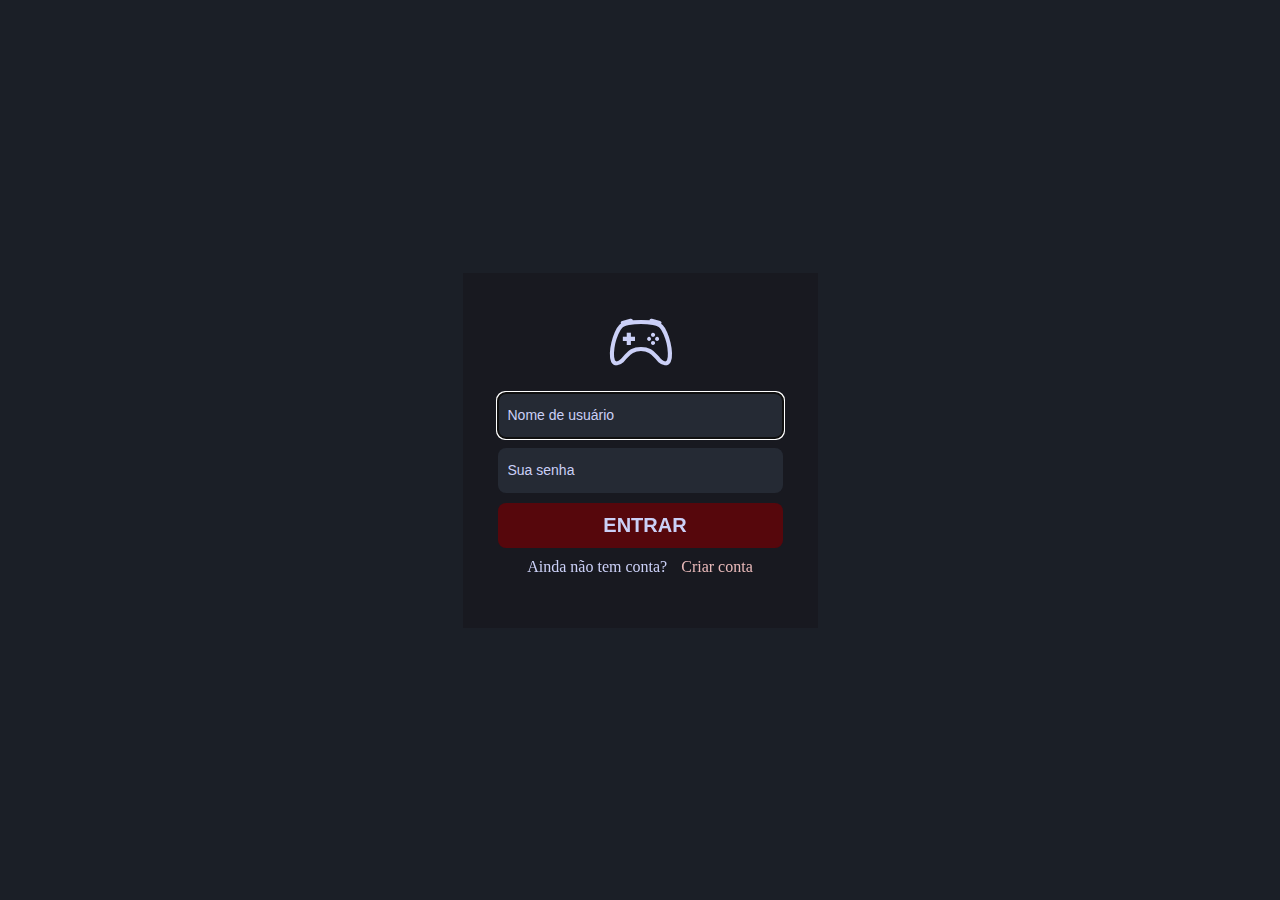
<file: Proofead Games/login.html>
<!DOCTYPE html>
<html lang="pt-br">
<head>
    <meta charset="UTF-8">
    <meta name="viewport" content="width=device-width, initial-scale=1.0">
    <link rel="stylesheet" href="https://cdn.jsdelivr.net/npm/bootstrap-icons@1.11.1/font/bootstrap-icons.css">
    <link rel="stylesheet" href="login.css">
    <title>Proofead Games Login</title>
</head>
<body>
    <main>
        <section class="box_login">
            <div class="login">
                <div>
                    <i class="bi bi-controller"></i>
                </div>
                <form>
                    <input type="text" name="nome" placeholder="Nome de usuário" autofocus>
                    <input type="password" name="senha" placeholder="Sua senha">
                    <input type="submit" value="Entrar">
                </form>
                <p>Ainda não tem conta? <a href="#">Criar conta</a></p>
            </div>
        </section>
    </main>
</body>
</html>
</file>
<file: Proofead Games/login.css>
@import url('https://fonts.googleapis.com/css2?family=Exo:wght@300;400;500&family=Girassol&display=swap');
*{
    margin: 0;
    padding: 0;
    box-sizing: border-box;
}
body{
    background-color:#1B1F27;
    height: 100vh;
    overflow: hidden;
}
.box_login{
    display: flex;
    height: 100vh;
    justify-content: center;
    align-items: center;
}
.login{
    background-color: #181920;
    display: flex;
    flex-direction: column;
    align-items: center;
    width: 355px;
    height: 355px;
    padding: 35px;
}
.login form{
    display: flex;
    flex-direction: column;
    width: 100%;
}
.login input{
    margin-top: 10px;
    background-color: #252A34;
    padding-left: 10px;
    color: #CBD0F7;
    border: none;
    height: 45px;
    border-radius: 8px;
}
.login i{
    border-radius: 20px;
    color: #CBD0F7;
    font-size: 65px;
}
input::placeholder{
    color: #CBD0F7;
    font-size: 14px;
}
form [type="submit"]{
    display: block;
    background-color: #56070C;
    font-size: 20px;
    text-transform: uppercase;
    font-weight: bold;
    cursor: pointer;
}
p{
    color: #CBD0F7;
    margin-top: 10px;
}
a{
    color: #E9BABA;
    text-decoration: none;
    margin-left: 10px;
    margin-bottom: 10px;
}
</file>
